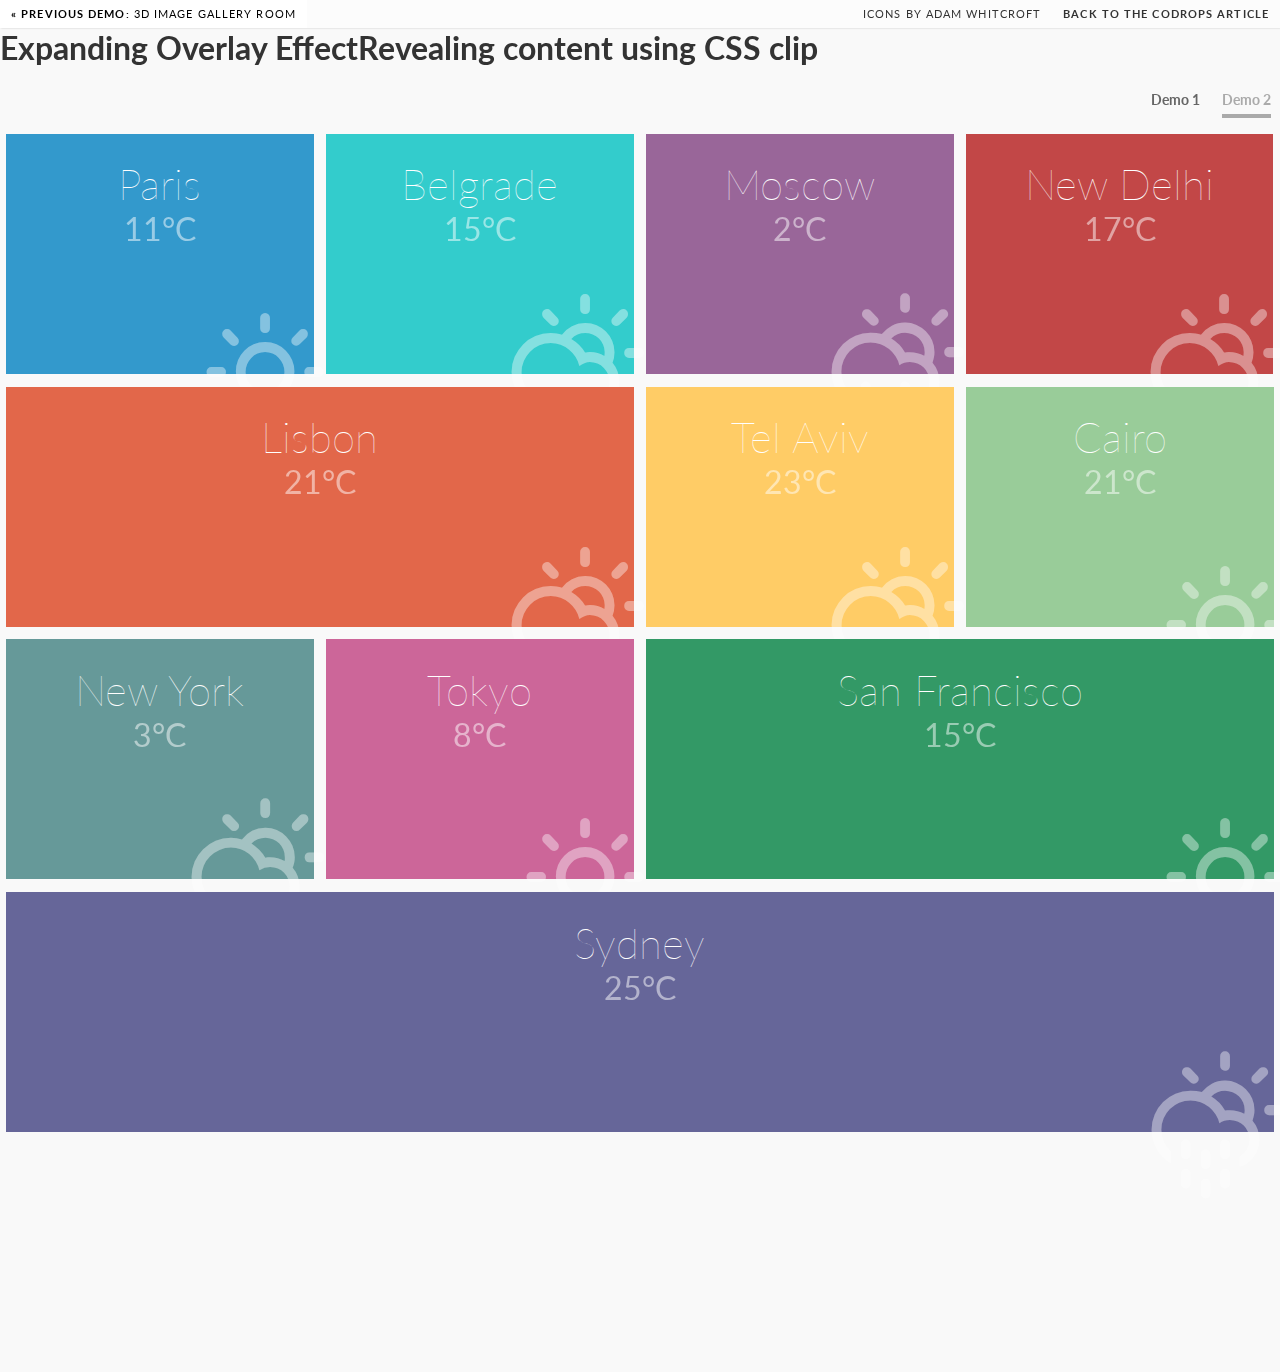
<file: index2.html>
<!DOCTYPE html>
<html lang="en">
	<head>
		<meta charset="UTF-8" />
		<meta http-equiv="X-UA-Compatible" content="IE=edge,chrome=1"> 
		<meta name="viewport" content="width=device-width, initial-scale=1.0"> 
		<title>Expanding Overlay Effect</title>
		<meta name="description" content="Expanding Overlay Effect: Revealing content using CSS clip" />
		<meta name="keywords" content="css, css3, clip, rect(), overlay, expand, fixed, effect, responsive" />
		<meta name="author" content="Codrops" />
		<link rel="shortcut icon" href="../favicon.ico"> 
		<link rel="stylesheet" type="text/css" href="css/default.css" />
		<link rel="stylesheet" type="text/css" href="css/climacons.css" />
		<link rel="stylesheet" type="text/css" href="css/component2.css" />
		<script src="js/modernizr.custom.js"></script>
	</head>
	<body>
		<div class="container">	
			<!-- Codrops top bar -->
			<div class="codrops-top clearfix">
				<a href="http://tympanus.net/Development/3DGalleryRoom/"><strong>&laquo; Previous Demo: </strong>3D Image Gallery Room</a>
				<span class="right"><a href="http://adamwhitcroft.com/climacons/font/">Icons by Adam Whitcroft</a><a href="http://tympanus.net/codrops/?p=13621"><strong>Back to the Codrops Article</strong></a></span>
			</div><!--/ Codrops top bar -->
			<header class="clearfix">
				<h1>Expanding Overlay Effect<span>Revealing content using CSS clip</span></h1>	
				<nav class="codrops-demos">
					<a href="index.html">Demo 1</a>
					<a class="current-demo" href="index2.html">Demo 2</a>
				</nav>
			</header>
			<div class="main">

				<ul id="rb-grid" class="rb-grid clearfix">
					<li class="icon-clima-2">
						<h3>Paris</h3><span class="rb-temp">11°C</span>
						<div class="rb-overlay">
							<span class="rb-close">close</span>
							<div class="rb-week">
								<div><span class="rb-city">Paris</span><span class="icon-clima-2"></span><span>11°C</span></div>
								<div><span>Mon</span><span class="icon-clima-1"></span><span>12°C</span></div>
								<div><span>Tue</span><span class="icon-clima-4"></span><span>11°C</span></div>
								<div><span>Wed</span><span class="icon-clima-4"></span><span>10°C</span></div>
								<div><span>Thu</span><span class="icon-clima-4"></span><span>9°C</span></div>
								<div><span>Fri</span><span class="icon-clima-2"></span><span>10°C</span></div>
								<div><span>Sat</span><span class="icon-clima-2"></span><span>10°C</span></div>
								<div><span>Sun</span><span class="icon-clima-2"></span><span>12°C</span></div>
							</div>
						</div>
					</li>
					<li class="icon-clima-1">
						<h3>Belgrade</h3><span class="rb-temp">15°C</span>
						<div class="rb-overlay">
							<span class="rb-close">close</span>
							<div class="rb-week">
								<div><span class="rb-city">Belgrade</span><span class="icon-clima-1"></span><span>15°C</span></div>
								<div><span>Mon</span><span class="icon-clima-3"></span><span>16°C</span></div>
								<div><span>Tue</span><span class="icon-clima-3"></span><span>17°C</span></div>
								<div><span>Wed</span><span class="icon-clima-3"></span><span>15°C</span></div>
								<div><span>Thu</span><span class="icon-clima-4"></span><span>13°C</span></div>
								<div><span>Fri</span><span class="icon-clima-3"></span><span>10°C</span></div>
								<div><span>Sat</span><span class="icon-clima-1"></span><span>11°C</span></div>
								<div><span>Sun</span><span class="icon-clima-1"></span><span>12°C</span></div>
							</div>
						</div>
					</li>
					<li class="icon-clima-4">
						<h3>Moscow</h3><span class="rb-temp">2°C</span>
						<div class="rb-overlay">
							<span class="rb-close">close</span>
							<div class="rb-week">
								<div><span class="rb-city">Moscow</span><span class="icon-clima-4"></span><span>1°C</span></div>
								<div><span>Mon</span><span class="icon-clima-4"></span><span>-1°C</span></div>
								<div><span>Tue</span><span class="icon-clima-6"></span><span>-2°C</span></div>
								<div><span>Wed</span><span class="icon-clima-6"></span><span>-6°C</span></div>
								<div><span>Thu</span><span class="icon-clima-6"></span><span>-4°C</span></div>
								<div><span>Fri</span><span class="icon-clima-5"></span><span>-5°C</span></div>
								<div><span>Sat</span><span class="icon-clima-6"></span><span>-6°C</span></div>
								<div><span>Sun</span><span class="icon-clima-6"></span><span>-8°C</span></div>
							</div>
						</div>
					</li>
					<li class="icon-clima-1">
						<h3>New Delhi</h3><span class="rb-temp">17°C</span>
						<div class="rb-overlay">
							<span class="rb-close">close</span>
							<div class="rb-week">
								<div><span class="rb-city">New Delhi</span><span class="icon-clima-1"></span><span>17°C</span></div>
								<div><span>Mon</span><span class="icon-clima-1"></span><span>18°C</span></div>
								<div><span>Tue</span><span class="icon-clima-8"></span><span>19°C</span></div>
								<div><span>Wed</span><span class="icon-clima-8"></span><span>16°C</span></div>
								<div><span>Thu</span><span class="icon-clima-10"></span><span>17°C</span></div>
								<div><span>Fri</span><span class="icon-clima-10"></span><span>18°C</span></div>
								<div><span>Sat</span><span class="icon-clima-2"></span><span>17°C</span></div>
								<div><span>Sun</span><span class="icon-clima-1"></span><span>17°C</span></div>
							</div>
						</div>
					</li>
					<li class="icon-clima-1 rb-span-2">
						<h3>Lisbon</h3><span class="rb-temp">21°C</span>
						<div class="rb-overlay">
							<span class="rb-close">close</span>
							<div class="rb-week">
								<div><span class="rb-city">Lisbon</span><span class="icon-clima-1"></span><span>21°C</span></div>
								<div><span>Mon</span><span class="icon-clima-1"></span><span>19°C</span></div>
								<div><span>Tue</span><span class="icon-clima-2"></span><span>19°C</span></div>
								<div><span>Wed</span><span class="icon-clima-2"></span><span>18°C</span></div>
								<div><span>Thu</span><span class="icon-clima-2"></span><span>17°C</span></div>
								<div><span>Fri</span><span class="icon-clima-1"></span><span>19°C</span></div>
								<div><span>Sat</span><span class="icon-clima-1"></span><span>22°C</span></div>
								<div><span>Sun</span><span class="icon-clima-1"></span><span>18°C</span></div>
							</div>
						</div>
					</li>
					<li class="icon-clima-1">
						<h3>Tel Aviv</h3><span class="rb-temp">23°C</span>
						<div class="rb-overlay">
							<span class="rb-close">close</span>
							<div class="rb-week">
								<div><span class="rb-city">Tel Aviv</span><span class="icon-clima-1"></span><span>22°C</span></div>
								<div><span>Mon</span><span class="icon-clima-1"></span><span>23°C</span></div>
								<div><span>Tue</span><span class="icon-clima-2"></span><span>22°C</span></div>
								<div><span>Wed</span><span class="icon-clima-2"></span><span>22°C</span></div>
								<div><span>Thu</span><span class="icon-clima-2"></span><span>21°C</span></div>
								<div><span>Fri</span><span class="icon-clima-1"></span><span>21°C</span></div>
								<div><span>Sat</span><span class="icon-clima-2"></span><span>21°C</span></div>
								<div><span>Sun</span><span class="icon-clima-2"></span><span>24°C</span></div>
							</div>
						</div>
					</li>
					<li class="icon-clima-2">
						<h3>Cairo</h3><span class="rb-temp">21°C</span>
						<div class="rb-overlay">
							<span class="rb-close">close</span>
							<div class="rb-week">
								<div><span class="rb-city">Cairo</span><span class="icon-clima-2"></span><span>21°C</span></div>
								<div><span>Mon</span><span class="icon-clima-1"></span><span>22°C</span></div>
								<div><span>Tue</span><span class="icon-clima-1"></span><span>20°C</span></div>
								<div><span>Wed</span><span class="icon-clima-1"></span><span>21°C</span></div>
								<div><span>Thu</span><span class="icon-clima-1"></span><span>21°C</span></div>
								<div><span>Fri</span><span class="icon-clima-2"></span><span>21°C</span></div>
								<div><span>Sat</span><span class="icon-clima-2"></span><span>22°C</span></div>
								<div><span>Sun</span><span class="icon-clima-2"></span><span>23°C</span></div>
							</div>
						</div>
					</li>
					<li class="icon-clima-11">
						<h3>New York</h3><span class="rb-temp">3°C</span>
						<div class="rb-overlay">
							<span class="rb-close">close</span>
							<div class="rb-week">
								<div><span class="rb-city">New York</span><span class="icon-clima-11"></span><span>3°C</span></div>
								<div><span>Mon</span><span class="icon-clima-11"></span><span>3°C</span></div>
								<div><span>Tue</span><span class="icon-clima-11"></span><span>-1°C</span></div>
								<div><span>Wed</span><span class="icon-clima-11"></span><span>-2°C</span></div>
								<div><span>Thu</span><span class="icon-clima-7"></span><span>1°C</span></div>
								<div><span>Fri</span><span class="icon-clima-7"></span><span>0°C</span></div>
								<div><span>Sat</span><span class="icon-clima-11"></span><span>2°C</span></div>
								<div><span>Sun</span><span class="icon-clima-11"></span><span>3°C</span></div>
							</div>
						</div>
					</li>
					<li class="icon-clima-2">
						<h3>Tokyo</h3><span class="rb-temp">8°C</span>
						<div class="rb-overlay">
							<span class="rb-close">close</span>
							<div class="rb-week">
								<div><span class="rb-city">Tokyo</span><span class="icon-clima-2"></span><span>8°C</span></div>
								<div><span>Mon</span><span class="icon-clima-1"></span><span>7°C</span></div>
								<div><span>Tue</span><span class="icon-clima-2"></span><span>6°C</span></div>
								<div><span>Wed</span><span class="icon-clima-1"></span><span>8°C</span></div>
								<div><span>Thu</span><span class="icon-clima-1"></span><span>8°C</span></div>
								<div><span>Fri</span><span class="icon-clima-2"></span><span>6°C</span></div>
								<div><span>Sat</span><span class="icon-clima-2"></span><span>5°C</span></div>
								<div><span>Sun</span><span class="icon-clima-2"></span><span>5°C</span></div>
							</div>
						</div>
					</li>
					<li class="icon-clima-2 rb-span-2">
						<h3>San Francisco</h3><span class="rb-temp">15°C</span>
						<div class="rb-overlay">
							<span class="rb-close">close</span>
							<div class="rb-week">
								<div><span class="rb-city">San Francisco</span><span class="icon-clima-2"></span><span>15°C</span></div>
								<div><span>Mon</span><span class="icon-clima-2"></span><span>16°C</span></div>
								<div><span>Tue</span><span class="icon-clima-2"></span><span>14°C</span></div>
								<div><span>Wed</span><span class="icon-clima-2"></span><span>13°C</span></div>
								<div><span>Thu</span><span class="icon-clima-2"></span><span>15°C</span></div>
								<div><span>Fri</span><span class="icon-clima-2"></span><span>15°C</span></div>
								<div><span>Sat</span><span class="icon-clima-1"></span><span>16°C</span></div>
								<div><span>Sun</span><span class="icon-clima-1"></span><span>15°C</span></div>
							</div>
						</div>
					</li>
					<li class="icon-clima-4 rb-span-4">
						<h3>Sydney</h3><span class="rb-temp">25°C</span>
						<div class="rb-overlay">
							<span class="rb-close">close</span>
							<div class="rb-week">
								<div><span class="rb-city">Sydney</span><span class="icon-clima-4"></span><span>28°C</span></div>
								<div><span>Mon</span><span class="icon-clima-4"></span><span>24°C</span></div>
								<div><span>Tue</span><span class="icon-clima-4"></span><span>26°C</span></div>
								<div><span>Wed</span><span class="icon-clima-2"></span><span>27°C</span></div>
								<div><span>Thu</span><span class="icon-clima-2"></span><span>30°C</span></div>
								<div><span>Fri</span><span class="icon-clima-8"></span><span>31°C</span></div>
								<div><span>Sat</span><span class="icon-clima-8"></span><span>29°C</span></div>
								<div><span>Sun</span><span class="icon-clima-8"></span><span>29°C</span></div>
							</div>
						</div>
					</li>
				</ul>
				
			</div>
		</div><!-- /container -->
		<script src="http://ajax.googleapis.com/ajax/libs/jquery/1.8.3/jquery.min.js"></script>
		<script src="js/jquery.fittext.js"></script>
		<script src="js/boxgrid.example2.js"></script>
		<script>
			$(function() {

				Boxgrid.init();
			
			});
		</script>
	</body>
</html>
</file>
<file: css/default.css>
/* General Demo Style */
@import url(http://fonts.googleapis.com/css?family=Lato:100,400,700,900);

html { height: 100%; font-size: 100%;}

*,
*:after,
*:before {
	-webkit-box-sizing: border-box;
	-moz-box-sizing: border-box;
	box-sizing: border-box;
	padding: 0;
	margin: 0;
}

/* Clearfix hack by Nicolas Gallagher: http://nicolasgallagher.com/micro-clearfix-hack/ */
.clearfix:before,
.clearfix:after {
    content: " ";
    display: table;
}

.clearfix:after {
    clear: both;
}

.clearfix {
    *zoom: 1;
}

body {
    font-family: 'Lato', Calibri, Arial, sans-serif;
    background: #f9f9f9;
    background-size: cover;
    font-weight: 400;
    font-size: 1em;
    color: #333;
    overflow: scroll;
    overflow-x: hidden;
}

a {
	color: #555;
	text-decoration: none;
}

.container {
	width: 100%;
	position: relative;
}

/*.main,
.container > header {
	width: 90%;
	max-width: 76em;
	margin: 0 auto;
	padding: 0 1.875em 3.125em 1.875em;
}*/

/*.container > header {
	padding: 1.875em;
}*/

/*.container > header h1 {
	font-size: 4.125em;
	line-height: 1.3;
	margin: 0;
	font-weight: 700;
	color: #333;
	float: left;
}*/

/*.container > header h1 span {
	display: block;
	font-size: 65%;
	font-weight: 300;
}*/

/* Header Style */
.codrops-top {
	line-height: 2.5;
	font-size: 0.688em;
	background: #fff;
	background: rgba(255, 255, 255, 0.5);
	text-transform: uppercase;
	z-index: 9999;
	position: relative;
	box-shadow: 1px 0px 2px rgba(0,0,0,0.2);
}

.codrops-top a {
	padding: 0 1em;
	letter-spacing: 0.1em;
	color: #333;
	display: inline-block;
}

.codrops-top a:hover {
	background: rgba(255,255,255,0.8);
	color: #000;
}

.codrops-top span.right {
	float: right;
}

.codrops-top span.right a {
	float: left;
	display: block;
}

/* Demo Buttons Style */
.codrops-demos {
	float: right;
	padding-top: 0.625em;
}

.codrops-demos a {
    display: inline-block;
    margin: 0.625em;
    color: #666;
    font-weight: 700;
    font-size: 90%;
    line-height: 2;
    border-bottom: 4px solid transparent;
}

.codrops-demos a:hover {
	color: #000;
	border-color: #000;
}

.codrops-demos a.current-demo,
.codrops-demos a.current-demo:hover {
	color: #aaa;
	border-color: #aaa;
}

.support-note {
	clear: both;
}

.support-note span{
	color: #ac375d;
	display: none;
	font-weight: bold;
	text-align: center;
	padding: 0.313em 0;
}
</file>
<file: css/climacons.css>
@font-face {
    font-family:'ClimaconsRegular';
    src: url('../font/climacons-webfont.eot');
    src: url('../font/climacons-webfont.eot?#iefix') format('embedded-opentype'),
         url('../font/climacons-webfont.woff') format('woff'),
         url('../font/climacons-webfont.ttf') format('truetype');
    font-weight: normal;
    font-style: normal;
}

[class^="icon-"]:before,
[class*=" icon-"]:before {
  font-family: 'ClimaconsRegular';
  font-style: normal;
  font-weight: normal;
  speak: none;
  display: inline-block;
  text-decoration: inherit;
  width: 1em;
  text-align: center;
  line-height: 1em;
  margin-left: 0.2em;
}

.icon-clima-1:before { content: '\0031'; } /* '1' */
.icon-clima-2:before { content: '\0076'; } /* 'v' */
.icon-clima-3:before { content: '\0033'; } /* '3' */
.icon-clima-4:before { content: '\0034'; } /* '4' */
.icon-clima-5:before { content: '\003B'; } /* ';' */
.icon-clima-6:before { content: '\006F'; } /* 'o' */
.icon-clima-7:before { content: '\005D'; } /* ']' */
.icon-clima-8:before { content: '\0078'; } /* 'x' */
.icon-clima-9:before { content: '\0039'; } /* '9' */
.icon-clima-10:before { content: '\0030'; } /* '0' */
.icon-clima-11:before { content: '\0070'; } /* 'p' */
</file>
<file: css/component2.css>
.rb-grid {
	list-style: none;
	text-align: center;
	margin: 0 auto;
}

.rb-grid li {
	width: 24%;
	height: 15em;
	margin: 0.5%;
	background: #8CC7DF;
	color: #fff;
	display: block;
	float: left;
	padding: 1.6em;
	cursor: pointer;
	position: relative;
}

.rb-grid li.rb-span-2 {
	width: 49%;
}

.rb-grid li.rb-span-4 {
	width: 99%;
}

.rb-grid li h3 {
	font-size: 2.6em;
	font-weight: 100;
}

.rb-grid li[class^="icon-"]:before,
.rb-grid li[class*=" icon-"]:before {
	font-size: 10em;
	position: absolute;
	display: block;
	width: 100%;
	height: 100%;
	top: 0;
	left: 0;
	line-height: 3;
	opacity: 0.4;
	text-align: right;
	pointer-events: none;
}

.rb-temp {
	display: block;
	font-size: 2em;
	opacity: 0.5;
	-webkit-transition: opacity 0.3s ease-in-out;
	-moz-transition: opacity 0.3s ease-in-out;
	transition: opacity 0.3s ease-in-out;
}

.rb-grid li:hover .rb-temp {
	opacity: 1;
}

.rb-overlay {
	opacity: 0;
	position: fixed;
	top: 0;
	left: 0;
	width: 100%;
	height: 100%;
	background: #444;
	-webkit-transition: opacity 0.4s ease, -webkit-transform 0.4s ease, clip 0.4s ease;
	-moz-transition: opacity 0.4s ease, -moz-transform 0.4s ease, clip 0.4s ease;
	transition: opacity 0.4s ease, transform 0.4s ease, clip 0.4s ease;
	z-index: -1;
	pointer-events: none;
	cursor: default;
}

.rb-close {
	position: absolute;
	top: 0.4em;
	right: 0.4em;
	width: 2em;
	height: 2em;
	text-indent: -9000px;
	cursor: pointer;
	z-index: 1000;
}

.rb-close::before {
	content: 'x';
	font-weight: 100;
	position: absolute;
	top: 0;
	left: 0;
	width: 100%;
	height: 100%;
	font-size: 3em;
	line-height: 0.6;
	text-align: center;
	text-indent: 0px;
}

.rb-week {
	width: 100%;
	height: 100%;
}

.rb-week > div {
	width: 10%;
	height: 100%;
	float: left;
	position: relative;
	padding: 3% 0;
}

.rb-week > div:first-child {
	width: 30%;
}

.rb-week span {
	padding: 5% 0;
	font-size: 2em;
	font-weight: 100;
	display: block;
	margin: auto 0;
	height: 30%;
	width: 100%;
	line-height: 0.8;
}

.rb-week span.rb-city {
	font-weight: 700;
	padding: 1% 10%;
	font-size: 1em;
	line-height: 1.2;
}

.rb-week [class^="icon-"]:before {
	font-size: 2.5em;
	font-weight: normal;
}

.rb-week > div:first-child [class^="icon-"] {
	opacity: 0.1;
}

/* Colors */

/* Grid */
.rb-grid li:nth-child(1) { background: #3399CC; }
.rb-grid li:nth-child(2) { background: #33CCCC; }
.rb-grid li:nth-child(3) { background: #996699; }
.rb-grid li:nth-child(4) { background: #C24747; }
.rb-grid li:nth-child(5) { background: #e2674a; }
.rb-grid li:nth-child(6) { background: #FFCC66; }
.rb-grid li:nth-child(7) { background: #99CC99; }
.rb-grid li:nth-child(8) { background: #669999; }
.rb-grid li:nth-child(9) { background: #CC6699; }
.rb-grid li:nth-child(10) { background: #339966; }
.rb-grid li:nth-child(11) { background: #666699; }

/* Overlay Columns */
.rb-grid li:nth-child(1) .rb-week > div:nth-child(1) { background: #3399CC; }
.rb-grid li:nth-child(1) .rb-week > div:nth-child(2) { background: #2D87B4; }
.rb-grid li:nth-child(1) .rb-week > div:nth-child(3) { background: #297AA3; }
.rb-grid li:nth-child(1) .rb-week > div:nth-child(4) { background: #256E93; }
.rb-grid li:nth-child(1) .rb-week > div:nth-child(5) { background: #216283; }
.rb-grid li:nth-child(1) .rb-week > div:nth-child(6) { background: #1D5672; }
.rb-grid li:nth-child(1) .rb-week > div:nth-child(7) { background: #184962; }
.rb-grid li:nth-child(1) .rb-week > div:nth-child(8) { background: #143D52; }

.rb-grid li:nth-child(2) .rb-week > div:nth-child(1) { background: #33CCCC; }
.rb-grid li:nth-child(2) .rb-week > div:nth-child(2) { background: #2DB4B4; }
.rb-grid li:nth-child(2) .rb-week > div:nth-child(3) { background: #29A3A3; }
.rb-grid li:nth-child(2) .rb-week > div:nth-child(4) { background: #259393; }
.rb-grid li:nth-child(2) .rb-week > div:nth-child(5) { background: #218383; }
.rb-grid li:nth-child(2) .rb-week > div:nth-child(6) { background: #1D7272; }
.rb-grid li:nth-child(2) .rb-week > div:nth-child(7) { background: #186262; }
.rb-grid li:nth-child(2) .rb-week > div:nth-child(8) { background: #145252; }

.rb-grid li:nth-child(3) .rb-week > div:nth-child(1) { background: #996699; }
.rb-grid li:nth-child(3) .rb-week > div:nth-child(2) { background: #936293; }
.rb-grid li:nth-child(3) .rb-week > div:nth-child(3) { background: #875A87; }
.rb-grid li:nth-child(3) .rb-week > div:nth-child(4) { background: #7A527A; }
.rb-grid li:nth-child(3) .rb-week > div:nth-child(5) { background: #6E496E; }
.rb-grid li:nth-child(3) .rb-week > div:nth-child(6) { background: #624162; }
.rb-grid li:nth-child(3) .rb-week > div:nth-child(7) { background: #563956; }
.rb-grid li:nth-child(3) .rb-week > div:nth-child(8) { background: #493149; }

.rb-grid li:nth-child(4) .rb-week > div:nth-child(1) { background: #C24747; }
.rb-grid li:nth-child(4) .rb-week > div:nth-child(2) { background: #B83D3D; }
.rb-grid li:nth-child(4) .rb-week > div:nth-child(3) { background: #A83838; }
.rb-grid li:nth-child(4) .rb-week > div:nth-child(4) { background: #993333; }
.rb-grid li:nth-child(4) .rb-week > div:nth-child(5) { background: #8A2E2E; }
.rb-grid li:nth-child(4) .rb-week > div:nth-child(6) { background: #7A2929; }
.rb-grid li:nth-child(4) .rb-week > div:nth-child(7) { background: #6B2424; }
.rb-grid li:nth-child(4) .rb-week > div:nth-child(8) { background: #5C1F1F; }

.rb-grid li:nth-child(5) .rb-week > div:nth-child(1) { background: #e2674a; }
.rb-grid li:nth-child(5) .rb-week > div:nth-child(2) { background: #E05C3E; }
.rb-grid li:nth-child(5) .rb-week > div:nth-child(3) { background: #DD4D2C; }
.rb-grid li:nth-child(5) .rb-week > div:nth-child(4) { background: #D34322; }
.rb-grid li:nth-child(5) .rb-week > div:nth-child(5) { background: #C13D1F; }
.rb-grid li:nth-child(5) .rb-week > div:nth-child(6) { background: #AF371D; }
.rb-grid li:nth-child(5) .rb-week > div:nth-child(7) { background: #9E321A; }
.rb-grid li:nth-child(5) .rb-week > div:nth-child(8) { background: #8C2C17; }

.rb-grid li:nth-child(6) .rb-week > div:nth-child(1) { background: #FFCC66; }
.rb-grid li:nth-child(6) .rb-week > div:nth-child(2) { background: #FFC247; }
.rb-grid li:nth-child(6) .rb-week > div:nth-child(3) { background: #FFBB33; }
.rb-grid li:nth-child(6) .rb-week > div:nth-child(4) { background: #FFB41F; }
.rb-grid li:nth-child(6) .rb-week > div:nth-child(5) { background: #FFAD0A; }
.rb-grid li:nth-child(6) .rb-week > div:nth-child(6) { background: #F5A300; }
.rb-grid li:nth-child(6) .rb-week > div:nth-child(7) { background: #E09600; }
.rb-grid li:nth-child(6) .rb-week > div:nth-child(8) { background: #CC8800; }

.rb-grid li:nth-child(7) .rb-week > div:nth-child(1) { background: #99CC99; }
.rb-grid li:nth-child(7) .rb-week > div:nth-child(2) { background: #85C185; }
.rb-grid li:nth-child(7) .rb-week > div:nth-child(3) { background: #77BB77; }
.rb-grid li:nth-child(7) .rb-week > div:nth-child(4) { background: #6AB46A; }
.rb-grid li:nth-child(7) .rb-week > div:nth-child(5) { background: #5CAD5C; }
.rb-grid li:nth-child(7) .rb-week > div:nth-child(6) { background: #52A352; }
.rb-grid li:nth-child(7) .rb-week > div:nth-child(7) { background: #4B954B; }
.rb-grid li:nth-child(7) .rb-week > div:nth-child(8) { background: #448844; }

.rb-grid li:nth-child(8) .rb-week > div:nth-child(1) { background: #669999; }
.rb-grid li:nth-child(8) .rb-week > div:nth-child(2) { background: #629393; }
.rb-grid li:nth-child(8) .rb-week > div:nth-child(3) { background: #5A8787; }
.rb-grid li:nth-child(8) .rb-week > div:nth-child(4) { background: #527A7A; }
.rb-grid li:nth-child(8) .rb-week > div:nth-child(5) { background: #496E6E; }
.rb-grid li:nth-child(8) .rb-week > div:nth-child(6) { background: #416262; }
.rb-grid li:nth-child(8) .rb-week > div:nth-child(7) { background: #395656; }
.rb-grid li:nth-child(8) .rb-week > div:nth-child(8) { background: #314949; }

.rb-grid li:nth-child(9) .rb-week > div:nth-child(1) { background: #CC6699; }
.rb-grid li:nth-child(9) .rb-week > div:nth-child(2) { background: #C7578F; }
.rb-grid li:nth-child(9) .rb-week > div:nth-child(3) { background: #C24785; }
.rb-grid li:nth-child(9) .rb-week > div:nth-child(4) { background: #B83D7A; }
.rb-grid li:nth-child(9) .rb-week > div:nth-child(5) { background: #A83870; }
.rb-grid li:nth-child(9) .rb-week > div:nth-child(6) { background: #993366; }
.rb-grid li:nth-child(9) .rb-week > div:nth-child(7) { background: #8A2E5C; }
.rb-grid li:nth-child(9) .rb-week > div:nth-child(8) { background: #7A2952; }

.rb-grid li:nth-child(10) .rb-week > div:nth-child(1) { background: #339966; }
.rb-grid li:nth-child(10) .rb-week > div:nth-child(2) { background: #2E8A5C; }
.rb-grid li:nth-child(10) .rb-week > div:nth-child(3) { background: #297A52; }
.rb-grid li:nth-child(10) .rb-week > div:nth-child(4) { background: #246B47; }
.rb-grid li:nth-child(10) .rb-week > div:nth-child(5) { background: #1F5C3D; }
.rb-grid li:nth-child(10) .rb-week > div:nth-child(6) { background: #194D33; }
.rb-grid li:nth-child(10) .rb-week > div:nth-child(7) { background: #143D29; }
.rb-grid li:nth-child(10) .rb-week > div:nth-child(8) { background: #0F2E1F; }

.rb-grid li:nth-child(11) .rb-week > div:nth-child(1) { background: #666699; }
.rb-grid li:nth-child(11) .rb-week > div:nth-child(2) { background: #626293; }
.rb-grid li:nth-child(11) .rb-week > div:nth-child(3) { background: #5A5A87; }
.rb-grid li:nth-child(11) .rb-week > div:nth-child(4) { background: #52527A; }
.rb-grid li:nth-child(11) .rb-week > div:nth-child(5) { background: #49496E; }
.rb-grid li:nth-child(11) .rb-week > div:nth-child(6) { background: #414162; }
.rb-grid li:nth-child(11) .rb-week > div:nth-child(7) { background: #393956; }
.rb-grid li:nth-child(11) .rb-week > div:nth-child(8) { background: #313149; }

@media screen and (max-width: 63.125em) {
	
	.rb-grid li,
	.rb-grid li.rb-span-2,
	.rb-grid li.rb-span-4 {
		width: 100%;
		height: 10em;
		text-align: left;
	}

	.rb-grid li[class^="icon-"]:before,
	.rb-grid li[class*=" icon-"]:before {
		font-size: 6em;
		left: auto;
		right: 0;
		line-height: 2.5;
	}

	.rb-grid li > div {
		text-align: center;
	}
}
</file>
